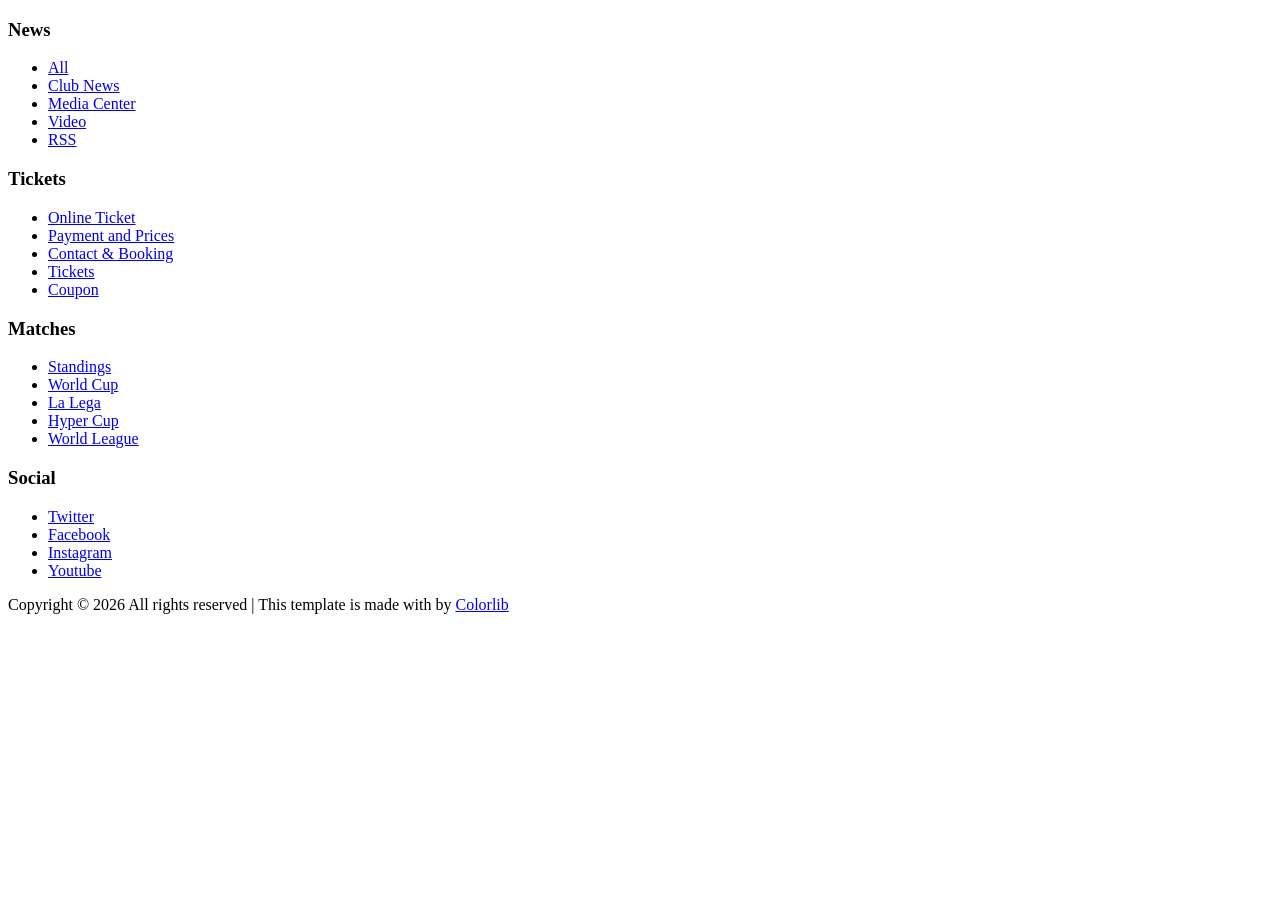
<file: src/main/resources/templates/template/footerTemplate.html>
<!DOCTYPE html>
<html lang="en" xmlns:th="http://www.thymeleaf.org">
<footer th:fragment="footerTemplate" class="footer-section">
    <div class="container">
        <div class="row">
            <div class="col-lg-3">
                <div class="widget mb-3">
                    <h3>News</h3>
                    <ul class="list-unstyled links">
                        <li><a href="#">All</a></li>
                        <li><a href="#">Club News</a></li>
                        <li><a href="#">Media Center</a></li>
                        <li><a href="#">Video</a></li>
                        <li><a href="#">RSS</a></li>
                    </ul>
                </div>
            </div>
            <div class="col-lg-3">
                <div class="widget mb-3">
                    <h3>Tickets</h3>
                    <ul class="list-unstyled links">
                        <li><a href="#">Online Ticket</a></li>
                        <li><a href="#">Payment and Prices</a></li>
                        <li><a href="#">Contact &amp; Booking</a></li>
                        <li><a href="#">Tickets</a></li>
                        <li><a href="#">Coupon</a></li>
                    </ul>
                </div>
            </div>
            <div class="col-lg-3">
                <div class="widget mb-3">
                    <h3>Matches</h3>
                    <ul class="list-unstyled links">
                        <li><a href="#">Standings</a></li>
                        <li><a href="#">World Cup</a></li>
                        <li><a href="#">La Lega</a></li>
                        <li><a href="#">Hyper Cup</a></li>
                        <li><a href="#">World League</a></li>
                    </ul>
                </div>
            </div>

            <div class="col-lg-3">
                <div class="widget mb-3">
                    <h3>Social</h3>
                    <ul class="list-unstyled links">
                        <li><a href="#">Twitter</a></li>
                        <li><a href="#">Facebook</a></li>
                        <li><a href="#">Instagram</a></li>
                        <li><a href="#">Youtube</a></li>
                    </ul>
                </div>
            </div>

        </div>

        <div class="row text-center">
            <div class="col-md-12">
                <div class=" pt-5">
                    <p>
                        <!-- Link back to Colorlib can't be removed. Template is licensed under CC BY 3.0. -->
                        Copyright &copy;
                        <script>
                            document.write(new Date().getFullYear());
                        </script> All rights reserved | This template is made with <i class="icon-heart"
                                                                                      aria-hidden="true"></i> by <a href="https://colorlib.com" target="_blank">Colorlib</a>
                        <!-- Link back to Colorlib can't be removed. Template is licensed under CC BY 3.0. -->
                    </p>
                </div>
            </div>

        </div>
    </div>
</footer>
</html>
</file>
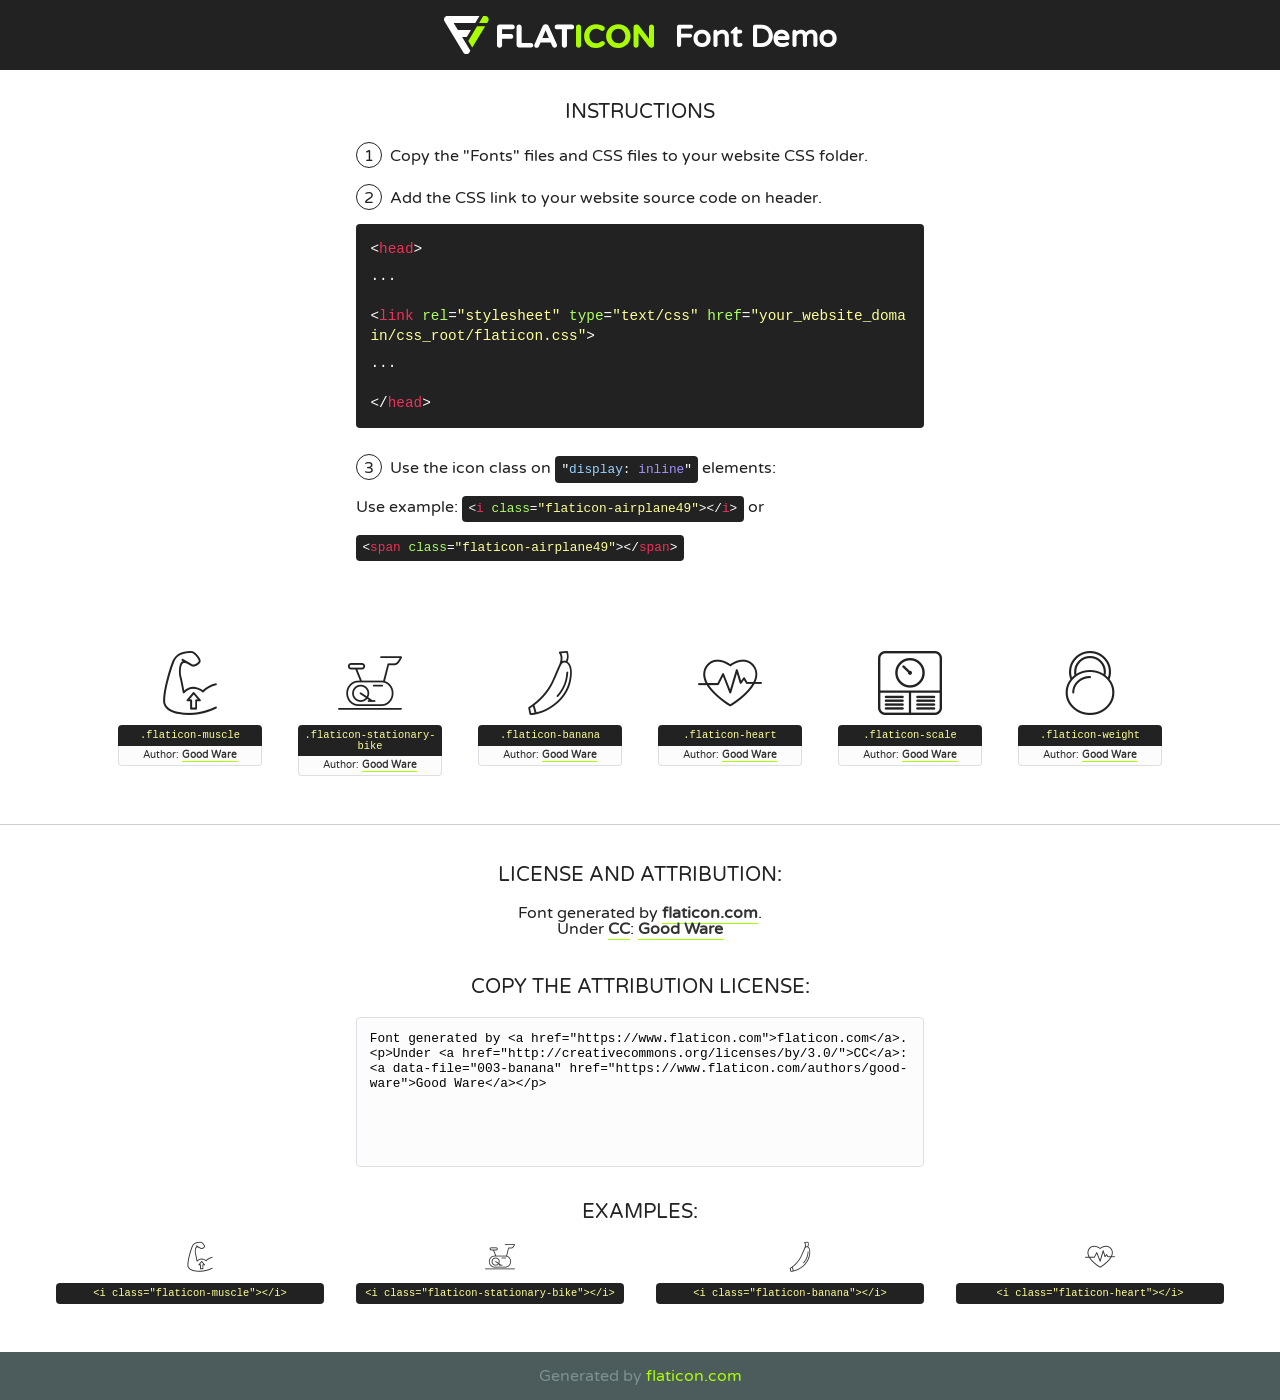
<file: src/main/resources/static/fonts/flaticon/font/flaticon.html>
<!DOCTYPE html>
<!--
  Flaticon icon font: Flaticon
  Creation date: 03/06/2019 10:47
-->
<html>
<!DOCTYPE html>
<html>

<head>
    <title>Flaticon WebFont</title>
    <link href="http://fonts.googleapis.com/css?family=Varela+Round" rel="stylesheet" type="text/css" />
    <link rel="stylesheet" type="text/css" href="flaticon.css">
    <meta charset="UTF-8">
    <style>
    html, body, div, span, applet, object, iframe,
    h1, h2, h3, h4, h5, h6, p, blockquote, pre,
    a, abbr, acronym, address, big, cite, code,
    del, dfn, em, img, ins, kbd, q, s, samp,
    small, strike, strong, sub, sup, tt, var,
    b, u, i, center,
    dl, dt, dd, ol, ul, li,
    fieldset, form, label, legend,
    table, caption, tbody, tfoot, thead, tr, th, td,
    article, aside, canvas, details, embed, 
    figure, figcaption, footer, header, hgroup, 
    menu, nav, output, ruby, section, summary,
    time, mark, audio, video {
        margin: 0;
        padding: 0;
        border: 0;
        font-size: 100%;
        font: inherit;
        vertical-align: baseline;
    }
    /* HTML5 display-role reset for older browsers */
    article, aside, details, figcaption, figure, 
    footer, header, hgroup, menu, nav, section {
        display: block;
    }
    body {
        line-height: 1;
    }
    ol, ul {
        list-style: none;
    }
    blockquote, q {
        quotes: none;
    }
    blockquote:before, blockquote:after,
    q:before, q:after {
        content: '';
        content: none;
    }
    table {
        border-collapse: collapse;
        border-spacing: 0;
    }
    body {
        font-family: 'Varela Round', Helvetica, Arial, sans-serif;
        font-size: 16px;
        color: #222;
    }
    a {
        color: #333;
        border-bottom: 1px solid #a9fd00;
        font-weight: bold;
        text-decoration: none;
    }
    * {
        -moz-box-sizing: border-box;
        -webkit-box-sizing: border-box;
        box-sizing: border-box;
        margin: 0;
        padding: 0;
    }
    [class^="flaticon-"]:before, [class*=" flaticon-"]:before, [class^="flaticon-"]:after, [class*=" flaticon-"]:after {
        font-family: Flaticon;
        font-size: 30px;
        font-style: normal;
        margin-left: 20px;
        color: #333;
    }
    .wrapper {
        max-width: 600px;
        margin: auto;
        padding: 0 1em;
    }
    .title {
        font-size: 1.25em;
        text-align: center;
        margin-bottom: 1em;
        text-transform: uppercase;
    }
    header {
        text-align: center;
        background-color: #222;
        color: #fff;
        padding: 1em;
    }
    header .logo {
        width: 210px;
        height: 38px;
        display: inline-block;
        vertical-align: middle;
        margin-right: 1em;
        border: none;
    }
    header strong {
        font-size: 1.95em;
        font-weight: bold;
        vertical-align: middle;
        margin-top: 5px;
        display: inline-block;
    }
    .demo {
        margin: 2em auto;
        line-height: 1.25em;
    }
    .demo ul li {
        margin-bottom: 1em;
    }
    .demo ul li .num {
        color: #222;
        border-radius: 20px;
        display: inline-block;
        width: 26px;
        padding: 3px;
        height: 26px;
        text-align: center;
        margin-right: 0.5em;
        border: 1px solid #222;
    }
    .demo ul li code {
        background-color: #222;
        border-radius: 4px;
        padding: 0.25em 0.5em;
        display: inline-block;
        color: #fff;
        font-family: Consolas,Monaco,Lucida Console,Liberation Mono,DejaVu Sans Mono,Bitstream Vera Sans Mono,Courier New, monospace;
        font-weight: lighter;
        margin-top: 1em;
        font-size: 0.8em;
        word-break: break-all;
    }
    .demo ul li code.big {
        padding: 1em;
        font-size: 0.9em;
    }
    .demo ul li code .red {
        color: #EF3159;
    }
    .demo ul li code .green {
        color: #ACFF65;
    }
    .demo ul li code .yellow {
        color: #FFFF99;
    }
    .demo ul li code .blue {
        color: #99D3FF;
    }
    .demo ul li code .purple {
        color: #A295FF;
    }
    .demo ul li code .dots {
        margin-top: 0.5em;
        display: block;
    }
    #glyphs {
        border-bottom: 1px solid #ccc;
        padding: 2em 0;
        text-align: center;
    }
    .glyph {
        display: inline-block;
        width: 9em;
        margin: 1em;
        text-align: center;
        vertical-align: top;
        background: #FFF;
    }
    .glyph .glyph-icon {
        padding: 10px;
        display: block;
        font-family:"Flaticon";
        font-size: 64px;
        line-height: 1;
    }
    .glyph .glyph-icon:before {
        font-size: 64px;
        color: #222;
        margin-left: 0;
    }
    .class-name {
        font-size: 0.65em;
        background-color: #222;
        color: #fff;
        border-radius: 4px 4px 0 0;
        padding: 0.5em;
        color: #FFFF99;
        font-family: Consolas,Monaco,Lucida Console,Liberation Mono,DejaVu Sans Mono,Bitstream Vera Sans Mono,Courier New, monospace;
    }
    .author-name {
        font-size: 0.6em;
        background-color: #fcfcfd;
        border: 1px solid #DEDEE4;
        border-top: 0;
        border-radius: 0 0 4px 4px;
        padding: 0.5em;
    }
    .class-name:last-child {
        font-size: 10px;
        color:#888;
    }
    .class-name:last-child a {
        font-size: 10px;
        color:#555;
    }
    .class-name:last-child a:hover {
        color:#a9fd00;
    }
    .glyph > input {
        display: block;
        width: 100px;
        margin: 5px auto;
        text-align: center;
        font-size: 12px;
        cursor: text;
    }
    .glyph > input.icon-input {
        font-family:"Flaticon";
        font-size: 16px;
        margin-bottom: 10px;
    }
    .attribution .title {
        margin-top: 2em;
    }
    .attribution textarea {
        background-color: #fcfcfd;
        padding: 1em;
        border: none;
        box-shadow: none;
        border: 1px solid #DEDEE4;
        border-radius: 4px;
        resize: none;
        width: 100%;
        height: 150px;
        font-size: 0.8em;
        font-family: Consolas,Monaco,Lucida Console,Liberation Mono,DejaVu Sans Mono,Bitstream Vera Sans Mono,Courier New, monospace;
        -webkit-appearance: none;
    }
    .iconsuse {
        margin: 2em auto;
        text-align: center;
        max-width: 1200px;
    }
    .iconsuse:after {
        content: '';
        display: table;
        clear: both;
    }
    .iconsuse .image {
        float: left;
        width: 25%;
        padding: 0 1em;
    }
    .iconsuse .image p {
        margin-bottom: 1em;
    }
    .iconsuse .image span {
        display: block;
        font-size: 0.65em;
        background-color: #222;
        color: #fff;
        border-radius: 4px;
        padding: 0.5em;
        color: #FFFF99;
        margin-top: 1em;
        font-family: Consolas,Monaco,Lucida Console,Liberation Mono,DejaVu Sans Mono,Bitstream Vera Sans Mono,Courier New, monospace;
    }
    #footer {
        text-align: center;
        background-color: #4C5B5C;
        color: #7c9192;
        padding: 1em;
    }
    #footer a {
        border: none;
        color: #a9fd00;
        font-weight: normal;
    }
    @media (max-width: 960px) {
        .iconsuse .image {
            width: 50%;
        }
    }
    @media (max-width: 560px) {
        .iconsuse .image {
            width: 100%;
        }
    }
    </style>
</head>

<body class="characters-off">

    <header>
        <a href="https://www.flaticon.com" target="_blank" class="logo">
            <svg version="1.1" xmlns="http://www.w3.org/2000/svg" xmlns:xlink="http://www.w3.org/1999/xlink" xmlns:a="http://ns.adobe.com/AdobeSVGViewerExtensions/3.0/" viewBox="0 0 560.875 102.036" enable-background="new 0 0 560.875 102.036" xml:space="preserve">
                <defs>
                </defs>
                <g>
                    <g class="letters">
                        <path fill="#ffffff" d="M141.596,29.675c0-3.777,2.985-6.767,6.764-6.767h34.438c3.426,0,6.15,2.728,6.15,6.15
                        c0,3.43-2.724,6.149-6.15,6.149h-27.674v13.091h23.719c3.429,0,6.151,2.724,6.151,6.15c0,3.43-2.723,6.149-6.151,6.149h-23.719
                        v17.574c0,3.773-2.986,6.761-6.764,6.761c-3.779,0-6.764-2.989-6.764-6.761V29.675z"></path>
                        <path fill="#ffffff" d="M193.844,29.149c0-3.781,2.985-6.767,6.764-6.767c3.776,0,6.763,2.985,6.763,6.767v42.957h25.039
                        c3.426,0,6.149,2.726,6.149,6.153c0,3.425-2.723,6.15-6.149,6.15h-31.802c-3.779,0-6.764-2.986-6.764-6.768V29.149z"></path>
                        <path fill="#ffffff" d="M241.891,75.71l21.438-48.407c1.492-3.341,4.215-5.357,7.906-5.357h0.792
                        c3.686,0,6.323,2.017,7.815,5.357l21.439,48.407c0.436,0.967,0.701,1.845,0.701,2.723c0,3.602-2.809,6.501-6.414,6.501
                        c-3.161,0-5.269-1.845-6.499-4.655l-4.132-9.661h-27.059l-4.301,10.102c-1.144,2.631-3.426,4.214-6.237,4.214
                        c-3.517,0-6.24-2.81-6.24-6.325C241.1,77.64,241.451,76.677,241.891,75.71z M279.932,58.666l-8.521-20.297l-8.526,20.297H279.932
                        z"></path>
                        <path fill="#ffffff" d="M314.864,35.387H301.86c-3.429,0-6.239-2.813-6.239-6.238c0-3.429,2.811-6.24,6.239-6.24h39.533
                        c3.426,0,6.237,2.811,6.237,6.24c0,3.425-2.811,6.238-6.237,6.238h-13.001v42.785c0,3.773-2.99,6.761-6.764,6.761
                        c-3.779,0-6.764-2.989-6.764-6.761V35.387z"></path>
                        <path fill="#A9FD00" d="M352.615,29.149c0-3.781,2.985-6.767,6.767-6.767c3.774,0,6.761,2.985,6.761,6.767v49.024
                        c0,3.773-2.987,6.761-6.761,6.761c-3.781,0-6.767-2.989-6.767-6.761V29.149z"></path>
                        <path fill="#A9FD00" d="M374.132,53.836v-0.179c0-17.481,13.178-31.801,32.065-31.801c9.22,0,15.459,2.458,20.557,6.238
                        c1.402,1.054,2.637,2.985,2.637,5.357c0,3.692-2.985,6.59-6.681,6.59c-1.845,0-3.071-0.702-4.044-1.319
                        c-3.776-2.813-7.729-4.393-12.562-4.393c-10.364,0-17.831,8.611-17.831,19.154v0.173c0,10.542,7.291,19.329,17.831,19.329
                        c5.715,0,9.492-1.756,13.359-4.834c1.049-0.874,2.458-1.491,4.039-1.491c3.429,0,6.325,2.813,6.325,6.236
                        c0,2.106-1.056,3.78-2.282,4.834c-5.539,4.834-12.036,7.733-21.878,7.733C387.572,85.464,374.132,71.493,374.132,53.836z"></path>
                        <path fill="#A9FD00" d="M433.009,53.836v-0.179c0-17.481,13.79-31.801,32.766-31.801c18.981,0,32.592,14.143,32.592,31.628v0.173
                        c0,17.483-13.785,31.807-32.769,31.807C446.625,85.464,433.009,71.32,433.009,53.836z M484.224,53.836v-0.179
                        c0-10.539-7.725-19.326-18.626-19.326c-10.893,0-18.449,8.611-18.449,19.154v0.173c0,10.542,7.73,19.329,18.626,19.329
                        C476.676,72.986,484.224,64.378,484.224,53.836z"></path>
                        <path fill="#A9FD00" d="M506.233,29.321c0-3.774,2.99-6.763,6.767-6.763h1.401c3.252,0,5.183,1.583,7.029,3.953l26.093,34.265
                        V29.059c0-3.692,2.99-6.677,6.681-6.677c3.683,0,6.671,2.985,6.671,6.677v48.934c0,3.78-2.987,6.765-6.764,6.765h-0.436
                        c-3.257,0-5.188-1.581-7.034-3.953l-27.056-35.492v32.944c0,3.687-2.985,6.676-6.678,6.676c-3.683,0-6.673-2.989-6.673-6.676
                        V29.321z"></path>
                    </g>
                    <g class="insignia">
                        <path fill="#ffffff" d="M48.372,56.137h12.517l11.156-18.537H37.186L25.688,18.539h57.825L94.668,0H9.271
                        C5.925,0,2.842,1.801,1.198,4.716c-1.644,2.907-1.593,6.482,0.134,9.343l50.38,83.501c1.678,2.781,4.689,4.476,7.938,4.476
                        c3.246,0,6.257-1.695,7.935-4.476l2.898-4.804L48.372,56.137z"></path>
                        <g class="i">
                            <path fill="#A9FD00" d="M93.575,18.539h0.031v0.004l21.652,0.004l2.705-4.488c1.727-2.861,1.778-6.436,0.133-9.343
                            C116.454,1.801,113.371,0,110.026,0h-5.294L93.575,18.539z"></path>
                            <polygon fill="#A9FD00" points="88.291,27.356 64.725,66.486 75.519,84.404 109.942,27.356"></polygon>
                        </g>
                    </g>
                </g>
            </svg>
        </a>
        <strong>Font Demo</strong>
    </header>


    <section class="demo wrapper">

        <p class="title">Instructions</p>

        <ul>
            <li>
                <span class="num">1</span>Copy the "Fonts" files and CSS files to your website CSS folder.
            </li>
            <li>
                <span class="num">2</span>Add the CSS link to your website source code on header.
                <code class="big">
                    &lt;<span class="red">head</span>&gt;
                    <br/><span class="dots">...</span>
                    <br/>&lt;<span class="red">link</span> <span class="green">rel</span>=<span class="yellow">"stylesheet"</span> <span class="green">type</span>=<span class="yellow">"text/css"</span> <span class="green">href</span>=<span class="yellow">"your_website_domain/css_root/flaticon.css"</span>&gt;
                    <br/><span class="dots">...</span>
                    <br/>&lt;/<span class="red">head</span>&gt;
                </code>
            </li>

            <li>
                <p>
                    <span class="num">3</span>Use the icon class on <code>"<span class="blue">display</span>:<span class="purple"> inline</span>"</code> elements:
                    <br />
                    Use example: <code>&lt;<span class="red">i</span> <span class="green">class</span>=<span class="yellow">&quot;flaticon-airplane49&quot;</span>&gt;&lt;/<span class="red">i</span>&gt;</code> or <code>&lt;<span class="red">span</span> <span class="green">class</span>=<span class="yellow">&quot;flaticon-airplane49&quot;</span>&gt;&lt;/<span class="red">span</span>&gt;</code>
            </li>
        </ul>

    </section>




   <section id="glyphs">          
    
      
        <div class="glyph"><div class="glyph-icon flaticon-muscle"></div>
            <div class="class-name">.flaticon-muscle</div>
            <div class="author-name">Author: <a data-file="001-muscle" href="https://www.flaticon.com/authors/good-ware">Good Ware</a> </div> 
        </div>        
        
        <div class="glyph"><div class="glyph-icon flaticon-stationary-bike"></div>
            <div class="class-name">.flaticon-stationary-bike</div>
            <div class="author-name">Author: <a data-file="002-stationary-bike" href="https://www.flaticon.com/authors/good-ware">Good Ware</a> </div> 
        </div>        
        
        <div class="glyph"><div class="glyph-icon flaticon-banana"></div>
            <div class="class-name">.flaticon-banana</div>
            <div class="author-name">Author: <a data-file="003-banana" href="https://www.flaticon.com/authors/good-ware">Good Ware</a> </div> 
        </div>        
        
        <div class="glyph"><div class="glyph-icon flaticon-heart"></div>
            <div class="class-name">.flaticon-heart</div>
            <div class="author-name">Author: <a data-file="004-heart" href="https://www.flaticon.com/authors/good-ware">Good Ware</a> </div> 
        </div>        
        
        <div class="glyph"><div class="glyph-icon flaticon-scale"></div>
            <div class="class-name">.flaticon-scale</div>
            <div class="author-name">Author: <a data-file="005-scale" href="https://www.flaticon.com/authors/good-ware">Good Ware</a> </div> 
        </div>        
        
        <div class="glyph"><div class="glyph-icon flaticon-weight"></div>
            <div class="class-name">.flaticon-weight</div>
            <div class="author-name">Author: <a data-file="006-weight" href="https://www.flaticon.com/authors/good-ware">Good Ware</a> </div> 
        </div>        
        

    </section>



    <section class="attribution wrapper"   style="text-align:center;">

      <div class="title">License and attribution:</div><div class="attrDiv">Font generated by <a href="https://www.flaticon.com">flaticon.com</a>. <div><p>Under <a href="http://creativecommons.org/licenses/by/3.0/">CC</a>: <a data-file="003-banana" href="https://www.flaticon.com/authors/good-ware">Good Ware</a></p>  </div>
      </div>
      <div class="title">Copy the Attribution License:</div>

    <textarea onclick="this.focus();this.select();">Font generated by &lt;a href=&quot;https://www.flaticon.com&quot;&gt;flaticon.com&lt;/a&gt;. <p>Under <a href="http://creativecommons.org/licenses/by/3.0/">CC</a>: <a data-file="003-banana" href="https://www.flaticon.com/authors/good-ware">Good Ware</a></p>  
     </textarea>

    </section>

    <section class="iconsuse">

          <div class="title">Examples:</div>            
             
            <div class="image">
                <p>
                    <i class="glyph-icon flaticon-muscle"></i> 
                    <span>&lt;i class=&quot;flaticon-muscle&quot;&gt;&lt;/i&gt;</span>
                </p>
            </div>
            
            <div class="image">
                <p>
                    <i class="glyph-icon flaticon-stationary-bike"></i> 
                    <span>&lt;i class=&quot;flaticon-stationary-bike&quot;&gt;&lt;/i&gt;</span>
                </p>
            </div>
            
            <div class="image">
                <p>
                    <i class="glyph-icon flaticon-banana"></i> 
                    <span>&lt;i class=&quot;flaticon-banana&quot;&gt;&lt;/i&gt;</span>
                </p>
            </div>
            
            <div class="image">
                <p>
                    <i class="glyph-icon flaticon-heart"></i> 
                    <span>&lt;i class=&quot;flaticon-heart&quot;&gt;&lt;/i&gt;</span>
                </p>
            </div>
                       
        </div>
                            
    </section>

<div id="footer">
    <div>Generated by <a href="https://www.flaticon.com">flaticon.com</a>
    </div>
</div>



</body>
</html>
</file>
<file: src/main/resources/static/fonts/flaticon/font/flaticon.css>
/*
  	Flaticon icon font: Flaticon
  	Creation date: 03/06/2019 10:47
  	*/

@font-face {
  font-family: "Flaticon";
  src: url("Flaticon.eot");
  src: url("Flaticon.eot?#iefix") format("embedded-opentype"),
       url("Flaticon.woff2") format("woff2"),
       url("Flaticon.woff") format("woff"),
       url("Flaticon.ttf") format("truetype"),
       url("Flaticon.svg#Flaticon") format("svg");
  font-weight: normal;
  font-style: normal;
}

@media screen and (-webkit-min-device-pixel-ratio:0) {
  @font-face {
    font-family: "Flaticon";
    src: url("Flaticon.svg#Flaticon") format("svg");
  }
}

[class^="flaticon-"]:before, [class*=" flaticon-"]:before,
[class^="flaticon-"]:after, [class*=" flaticon-"]:after {   
  font-family: Flaticon;
        font-family: "Flaticon";
  font-style: normal;
  font-weight: normal;
  font-variant: normal;
  line-height: 1;
  text-decoration: inherit;
  text-rendering: optimizeLegibility;
  text-transform: none;
  -moz-osx-font-smoothing: grayscale;
  -webkit-font-smoothing: antialiased;
  font-smoothing: antialiased;
}

.flaticon-muscle:before { content: "\f100"; }
.flaticon-stationary-bike:before { content: "\f101"; }
.flaticon-banana:before { content: "\f102"; }
.flaticon-heart:before { content: "\f103"; }
.flaticon-scale:before { content: "\f104"; }
.flaticon-weight:before { content: "\f105"; }
</file>
